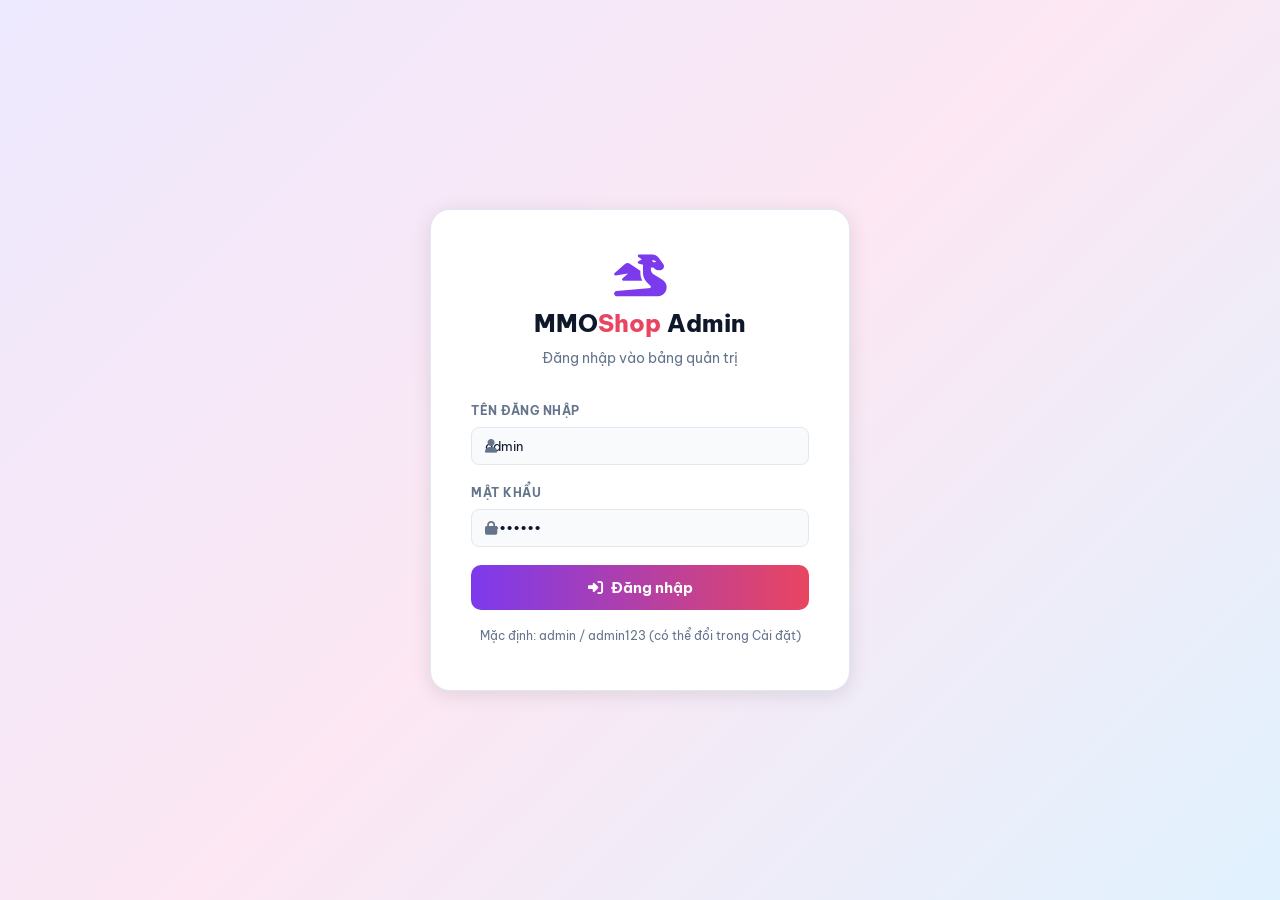
<file: admin.html>
<!DOCTYPE html>
<html lang="vi">
<head>
  <meta charset="UTF-8">
  <meta name="viewport" content="width=device-width, initial-scale=1.0">
  <title>Admin Panel - MMO Shop VN</title>
  <link rel="stylesheet" href="https://cdnjs.cloudflare.com/ajax/libs/font-awesome/6.5.0/css/all.min.css">
  <link href="https://fonts.googleapis.com/css2?family=Be+Vietnam+Pro:wght@400;500;600;700;800&display=swap" rel="stylesheet">
  <link rel="stylesheet" href="css/admin.css">
</head>
<body>

<!-- LOGIN PAGE -->
<div id="loginPage" class="login-page">
  <div class="login-box">
    <div class="login-logo">
      <i class="fas fa-dragon"></i>
      <h1>MMO<span style="color:var(--accent)">Shop</span> Admin</h1>
      <p>Đăng nhập vào bảng quản trị</p>
    </div>
    <div class="login-error" id="loginError"><i class="fas fa-exclamation-circle"></i> Tên đăng nhập hoặc mật khẩu không đúng!</div>
    <form class="login-form" onsubmit="doLogin(event)">
      <div class="form-group">
        <label>Tên đăng nhập</label>
        <div class="input-wrap">
          <i class="fas fa-user"></i>
          <input type="text" id="loginUser" placeholder="Nhập tên đăng nhập" value="admin">
        </div>
      </div>
      <div class="form-group">
        <label>Mật khẩu</label>
        <div class="input-wrap">
          <i class="fas fa-lock"></i>
          <input type="password" id="loginPass" placeholder="Nhập mật khẩu" value="admin123">
        </div>
      </div>
      <button type="submit" class="btn-login"><i class="fas fa-sign-in-alt"></i> Đăng nhập</button>
    </form>
    <p class="login-hint">Mặc định: admin / admin123 (có thể đổi trong Cài đặt)</p>
  </div>
</div>

<!-- ADMIN PANEL -->
<div id="adminPanel" class="admin-layout" style="display:none">
  <!-- Sidebar -->
  <aside class="admin-sidebar" id="adminSidebar">
    <div class="admin-sidebar-logo">
      <i class="fas fa-dragon"></i>
      <span>MMO<span class="a">Shop</span></span>
      <small>ADMIN</small>
    </div>
    <nav class="admin-nav">
      <div class="nav-section">Tổng quan</div>
      <a href="#" onclick="showPage('dashboard')" id="nav-dashboard" class="active">
        <i class="fas fa-chart-pie"></i> Dashboard
      </a>
      <div class="nav-section">Quản lý</div>
      <a href="#" onclick="showPage('products')" id="nav-products">
        <i class="fas fa-box-open"></i> Sản phẩm
        <span class="nav-badge" id="navProdCount">0</span>
      </a>
      <a href="#" onclick="showPage('categories')" id="nav-categories">
        <i class="fas fa-tags"></i> Danh mục
      </a>
      <a href="#" onclick="showPage('orders')" id="nav-orders">
        <i class="fas fa-shopping-bag"></i> Đơn hàng
        <span class="nav-badge" id="navOrderCount">0</span>
      </a>      <a href="#" onclick="showPage('users')" id="nav-users">
        <i class="fas fa-users"></i> Người dùng
        <span class="nav-badge" id="navUserCount">0</span>
      </a>
      <a href="#" onclick="showPage('notifications')" id="nav-notifications">
        <i class="fas fa-bell"></i> Thông báo
      </a>      <div class="nav-section">Hệ thống</div>
      <a href="#" onclick="showPage('settings')" id="nav-settings">
        <i class="fas fa-cog"></i> Cài đặt
      </a>
    </nav>
    <div class="sidebar-footer">
      <a href="index.html" target="_blank"><i class="fas fa-external-link-alt"></i> Xem trang web</a>
      <a href="#" onclick="doLogout()"><i class="fas fa-sign-out-alt"></i> Đăng xuất</a>
    </div>
  </aside>

  <!-- Main Content -->
  <main class="admin-main">
    <!-- Topbar -->
    <div class="admin-topbar">
      <h1 id="pageTitle">Dashboard</h1>
      <div class="topbar-actions">
        <div class="topbar-user"><i class="fas fa-user-circle"></i> <span id="topbarUser">Admin</span></div>
      </div>
    </div>

    <!-- Content Area -->
    <div class="admin-content">
      <!-- ===== DASHBOARD ===== -->
      <div id="page-dashboard">
        <div class="stats-grid" id="statsGrid"></div>
        <div style="margin-bottom:24px">
          <div class="chart-wrap">
            <h2><i class="fas fa-chart-bar" style="color:var(--primary);margin-right:8px"></i>Doanh thu theo tháng</h2>
            <div class="chart-bars" id="chartBars"></div>
          </div>
        </div>
        <div class="dash-grid">
          <div class="recent-orders admin-table-wrap">
            <div class="rh" style="padding:16px 20px;border-bottom:1px solid var(--border);display:flex;align-items:center;justify-content:space-between">
              <h2 style="font-size:16px;font-weight:700"><i class="fas fa-clock" style="color:var(--primary);margin-right:8px"></i>Đơn hàng gần đây</h2>
              <a href="#" onclick="showPage('orders')" style="font-size:13px;color:var(--primary)">Xem tất cả →</a>
            </div>
            <div id="recentOrdersTable"></div>
          </div>
          <div class="top-products">
            <div class="rh" style="padding:16px 20px;border-bottom:1px solid var(--border)">
              <h2 style="font-size:16px;font-weight:700"><i class="fas fa-trophy" style="color:var(--gold);margin-right:8px"></i>Top sản phẩm bán chạy</h2>
            </div>
            <div id="topProductsList"></div>
          </div>
        </div>
      </div>

      <!-- ===== PRODUCTS ===== -->
      <div id="page-products" style="display:none">
        <div class="admin-table-wrap">
          <div class="table-header">
            <h2><i class="fas fa-box-open" style="color:var(--primary);margin-right:8px"></i>Danh sách sản phẩm (<span id="prodCount">0</span>)</h2>
            <div class="table-actions">
              <input type="text" class="table-search" id="prodSearch" placeholder="Tìm kiếm sản phẩm..." oninput="renderProductsTable()">
              <select class="table-filter" id="prodCatFilter" onchange="renderProductsTable()">
                <option value="0">Tất cả danh mục</option>
              </select>
              <select class="table-filter" id="prodStatusFilter" onchange="renderProductsTable()">
                <option value="all">Tất cả trạng thái</option>
                <option value="active">Đang bán</option>
                <option value="inactive">Ẩn</option>
                <option value="hot">HOT</option>
                <option value="featured">Nổi bật</option>
              </select>
              <button class="btn-add" onclick="openProductModal()"><i class="fas fa-plus"></i> Thêm sản phẩm</button>
            </div>
          </div>
          <div style="overflow-x:auto">
            <table>
              <thead><tr>
                <th>#</th><th>Sản phẩm</th><th>Danh mục</th><th>Giá</th>
                <th>Kho</th><th>Đã bán</th><th>Trạng thái</th><th>Thao tác</th>
              </tr></thead>
              <tbody id="productsTableBody"></tbody>
            </table>
          </div>
          <div class="table-pagination">
            <span id="prodPaginationInfo">Hiển thị 0 sản phẩm</span>
            <div class="pagination-btns" id="prodPaginationBtns"></div>
          </div>
        </div>
      </div>

      <!-- ===== CATEGORIES ===== -->
      <div id="page-categories" style="display:none">
        <div class="admin-table-wrap" style="margin-bottom:24px">
          <div class="table-header">
            <h2><i class="fas fa-tags" style="color:var(--primary);margin-right:8px"></i>Quản lý danh mục</h2>
            <button class="btn-add-cat" onclick="openCatModal()"><i class="fas fa-plus"></i> Thêm danh mục</button>
          </div>
          <div class="cats-grid" id="catsGrid" style="padding:20px"></div>
        </div>
      </div>

      <!-- ===== ORDERS ===== -->
      <div id="page-orders" style="display:none">
        <div class="admin-table-wrap">
          <div class="table-header">
            <h2><i class="fas fa-shopping-bag" style="color:var(--primary);margin-right:8px"></i>Quản lý đơn hàng (<span id="orderCount">0</span>)</h2>
            <div class="table-actions">
              <input type="text" class="table-search" id="orderSearch" placeholder="Tìm kiếm đơn hàng..." oninput="renderOrdersTable()">
              <select class="table-filter" id="orderStatusFilter" onchange="renderOrdersTable()">
                <option value="all">Tất cả</option>
                <option value="pending">Chờ xử lý</option>
                <option value="processing">Đang xử lý</option>
                <option value="completed">Hoàn thành</option>
                <option value="cancelled">Đã hủy</option>
              </select>
            </div>
          </div>
          <div style="overflow-x:auto">
            <table>
              <thead><tr>
                <th>Mã ĐH</th><th>Khách hàng</th><th>Sản phẩm</th><th>Tổng tiền</th>
                <th>Ngày đặt</th><th>Thanh toán</th><th>Trạng thái</th><th>Thao tác</th>
              </tr></thead>
              <tbody id="ordersTableBody"></tbody>
            </table>
          </div>
        </div>
      </div>

      <!-- ===== USERS ===== -->
      <div id="page-users" style="display:none">
        <div class="admin-table-wrap">
          <div class="table-header">
            <h2><i class="fas fa-users" style="color:var(--primary);margin-right:8px"></i>Quản lý người dùng (<span id="userCount">0</span>)</h2>
            <div class="table-actions">
              <input type="text" class="table-search" id="userSearch" placeholder="Tìm theo tên, email, SĐT..." oninput="renderUsersTable()">
              <select class="table-filter" id="userSortFilter" onchange="renderUsersTable()">
                <option value="new">Mới nhất</option>
                <option value="old">Cũ nhất</option>
                <option value="balance">Số dư cao</option>
              </select>
            </div>
          </div>
          <div style="overflow-x:auto">
            <table>
              <thead><tr>
                <th>#</th><th>Người dùng</th><th>Email</th><th>Số điện thoại</th>
                <th>Số dư</th><th>Đơn hàng</th><th>Ngày đăng ký</th><th>Thao tác</th>
              </tr></thead>
              <tbody id="usersTableBody"></tbody>
            </table>
          </div>
          <div class="table-pagination">
            <span id="userPaginationInfo">Hiển thị 0 người dùng</span>
            <div class="pagination-btns" id="userPaginationBtns"></div>
          </div>
        </div>
      </div>

      <!-- ===== NOTIFICATIONS ===== -->
      <div id="page-notifications" style="display:none">
        <div class="notif-page-wrap">
          <!-- Compose Panel -->
          <div class="notif-compose-card">
            <div class="notif-compose-header">
              <h2><i class="fas fa-paper-plane" style="color:var(--primary)"></i> Gửi thông báo</h2>
            </div>
            <div class="notif-compose-body">
              <div class="form-group">
                <label>Người nhận</label>
                <select id="notif-recipient" class="form-group" style="width:100%;background:var(--bg3);border:1.5px solid var(--border);padding:10px 13px;border-radius:8px;font-size:13px;color:var(--text)">
                  <option value="all">📢 Gửi tất cả người dùng</option>
                </select>
              </div>
              <div class="form-group">
                <label>Loại thông báo</label>
                <select id="notif-type" style="width:100%;background:var(--bg3);border:1.5px solid var(--border);padding:10px 13px;border-radius:8px;font-size:13px;color:var(--text)">
                  <option value="info">ℹ️ Thông tin</option>
                  <option value="success">✅ Thành công</option>
                  <option value="warning">⚠️ Cảnh báo</option>
                  <option value="promo">🎁 Khuyến mãi</option>
                </select>
              </div>
              <div class="form-group">
                <label>Tiêu đề *</label>
                <input type="text" id="notif-title" placeholder="Tiêu đề thông báo..." style="width:100%;background:var(--bg3);border:1.5px solid var(--border);padding:10px 13px;border-radius:8px;font-size:13px;color:var(--text)">
              </div>
              <div class="form-group">
                <label>Nội dung *</label>
                <textarea id="notif-message" rows="4" placeholder="Nội dung thông báo..." style="width:100%;background:var(--bg3);border:1.5px solid var(--border);padding:10px 13px;border-radius:8px;font-size:13px;color:var(--text);resize:vertical"></textarea>
              </div>
              <button class="btn-save" style="width:100%;justify-content:center" onclick="sendNotification()">
                <i class="fas fa-paper-plane"></i> Gửi thông báo
              </button>
            </div>
          </div>
          <!-- Notification History -->
          <div class="admin-table-wrap">
            <div class="table-header">
              <h2><i class="fas fa-history" style="color:var(--primary);margin-right:8px"></i>Lịch sử thông báo</h2>
              <button class="btn-delete" style="padding:7px 14px;font-size:12px" onclick="clearAllNotifications()"><i class="fas fa-trash"></i> Xóa tất cả</button>
            </div>
            <div id="notifHistoryList"></div>
          </div>
        </div>
      </div>

      <!-- ===== SETTINGS ===== -->
      <div id="page-settings" style="display:none">
        <div class="settings-grid">
          <div class="settings-card">
            <div class="settings-card-header"><i class="fas fa-globe"></i><h2>Thông tin website</h2></div>
            <div class="settings-card-body">
              <div class="form-group"><label>Tên website</label><input type="text" id="set-siteName"></div>
              <div class="form-group"><label>Tiêu đề Hero</label><input type="text" id="set-heroTitle"></div>
              <div class="form-group"><label>Mô tả Hero</label><textarea id="set-heroSubtitle" rows="2"></textarea></div>
              <div class="form-group"><label>Thông báo (marquee)</label><textarea id="set-announcement" rows="2"></textarea></div>
              <button class="btn-save-settings" onclick="saveSettings('site')"><i class="fas fa-save"></i> Lưu thay đổi</button>
            </div>
          </div>
          <div class="settings-card">
            <div class="settings-card-header"><i class="fas fa-address-card"></i><h2>Thông tin liên hệ</h2></div>
            <div class="settings-card-body">
              <div class="form-group"><label>Facebook</label><input type="text" id="set-facebook"></div>
              <div class="form-group"><label>Discord</label><input type="text" id="set-discord"></div>
              <div class="form-group"><label>Email</label><input type="email" id="set-email"></div>
              <div class="form-group"><label>Telegram</label><input type="text" id="set-telegram"></div>
              <button class="btn-save-settings" onclick="saveSettings('contact')"><i class="fas fa-save"></i> Lưu thay đổi</button>
            </div>
          </div>
          <div class="settings-card">
            <div class="settings-card-header"><i class="fas fa-lock"></i><h2>Đổi mật khẩu Admin</h2></div>
            <div class="settings-card-body">
              <div class="form-group"><label>Tên đăng nhập mới</label><input type="text" id="set-adminUser"></div>
              <div class="form-group"><label>Mật khẩu hiện tại</label><input type="password" id="set-curPass" placeholder="Nhập mật khẩu hiện tại"></div>
              <div class="form-group"><label>Mật khẩu mới</label><input type="password" id="set-newPass" placeholder="Nhập mật khẩu mới"></div>
              <div class="form-group"><label>Xác nhận mật khẩu</label><input type="password" id="set-confPass" placeholder="Nhập lại mật khẩu mới"></div>
              <button class="btn-save-settings" onclick="saveSettings('password')"><i class="fas fa-key"></i> Đổi mật khẩu</button>
            </div>
          </div>
          <div class="settings-card">
            <div class="settings-card-header"><i class="fas fa-database"></i><h2>Quản lý dữ liệu</h2></div>
            <div class="settings-card-body">
              <p style="color:var(--muted);font-size:13px;margin-bottom:16px">Tất cả dữ liệu được lưu trên trình duyệt của bạn (localStorage). Bạn có thể xuất hoặc reset về dữ liệu gốc.</p>
              <button class="btn-save-settings" onclick="exportData()"><i class="fas fa-download"></i> Xuất dữ liệu (JSON)</button>
              <button class="btn-danger" onclick="confirmReset()"><i class="fas fa-undo"></i> Reset về dữ liệu mặc định</button>
            </div>
          </div>
        </div>
      </div>
    </div>
  </main>
</div>

<!-- PRODUCT MODAL FORM -->
<div class="modal-bg" id="productModalBg">
  <div class="modal-form">
    <div class="modal-form-header">
      <h2 id="productModalTitle"><i class="fas fa-plus" style="color:var(--primary);margin-right:6px"></i>Thêm sản phẩm mới</h2>
      <button onclick="closeProductModal()"><i class="fas fa-times"></i></button>
    </div>
    <div class="modal-form-body">
      <input type="hidden" id="prod-id">
      <div class="form-row">
        <div class="form-group">
          <label>Tên sản phẩm *</label>
          <input type="text" id="prod-name" placeholder="Nhập tên sản phẩm">
        </div>
        <div class="form-group">
          <label>Tên game</label>
          <input type="text" id="prod-game" placeholder="Ví dụ: Free Fire">
        </div>
      </div>
      <div class="form-row">
        <div class="form-group">
          <label>Danh mục *</label>
          <select id="prod-category"></select>
        </div>
        <div class="form-group">
          <label>Nhãn (badge)</label>
          <select id="prod-badge">
            <option value="">Không có</option>
            <option value="HOT">HOT</option>
            <option value="SALE">SALE</option>
            <option value="VIP">VIP</option>
            <option value="HIẾM">HIẾM</option>
            <option value="MỚI">MỚI</option>
          </select>
        </div>
      </div>
      <div class="form-row">
        <div class="form-group">
          <label>Giá bán (VNĐ) *</label>
          <input type="number" id="prod-price" placeholder="250000" min="0">
        </div>
        <div class="form-group">
          <label>Giá gốc (VNĐ)</label>
          <input type="number" id="prod-originalPrice" placeholder="350000" min="0">
        </div>
      </div>
      <div class="form-row">
        <div class="form-group">
          <label>Số lượng tồn kho</label>
          <input type="number" id="prod-stock" placeholder="10" min="0">
        </div>
        <div class="form-group">
          <label>URL hình ảnh</label>
          <input type="text" id="prod-image" placeholder="https://...">
          <div class="hint">Để trống để dùng ảnh tự động</div>
        </div>
      </div>
      <div class="form-group">
        <label>Mô tả ngắn</label>
        <textarea id="prod-description" rows="2" placeholder="Mô tả ngắn gọn về sản phẩm..."></textarea>
      </div>
      <div class="form-group">
        <label>Chi tiết sản phẩm</label>
        <textarea id="prod-details" rows="4" placeholder="• Thông tin chi tiết&#10;• Điều kiện&#10;• Bảo hành..."></textarea>
      </div>
      <div class="form-group">
        <label>Tùy chọn</label>
        <div class="form-checkboxes">
          <label class="form-check"><input type="checkbox" id="prod-featured"> Sản phẩm nổi bật</label>
          <label class="form-check"><input type="checkbox" id="prod-hot"> Đánh dấu HOT</label>
          <label class="form-check"><input type="checkbox" id="prod-active" checked> Đang bán</label>
        </div>
      </div>
    </div>
    <div class="modal-form-footer">
      <button class="btn-cancel" onclick="closeProductModal()">Hủy</button>
      <button class="btn-save" onclick="saveProduct()"><i class="fas fa-save"></i> Lưu sản phẩm</button>
    </div>
  </div>
</div>

<!-- CATEGORY MODAL FORM -->
<div class="modal-bg" id="catModalBg">
  <div class="modal-form" style="max-width:480px">
    <div class="modal-form-header">
      <h2 id="catModalTitle"><i class="fas fa-plus" style="color:var(--green);margin-right:6px"></i>Thêm danh mục</h2>
      <button onclick="closeCatModal()"><i class="fas fa-times"></i></button>
    </div>
    <div class="modal-form-body">
      <input type="hidden" id="cat-id">
      <div class="form-group">
        <label>Tên danh mục *</label>
        <input type="text" id="cat-name" placeholder="Tên danh mục">
      </div>
      <div class="form-row">
        <div class="form-group">
          <label>Icon (Font Awesome class)</label>
          <input type="text" id="cat-icon" placeholder="fas fa-gamepad">
          <div class="hint">Xem tại fontawesome.com/icons</div>
        </div>
        <div class="form-group">
          <label>Màu sắc</label>
          <input type="color" id="cat-color" value="#7c3aed" style="height:42px;padding:4px">
        </div>
      </div>
      <div class="form-group">
        <label>Mô tả</label>
        <textarea id="cat-description" rows="2" placeholder="Mô tả danh mục..."></textarea>
      </div>
      <div class="form-group">
        <label class="form-check"><input type="checkbox" id="cat-active" checked> Danh mục đang hoạt động</label>
      </div>
    </div>
    <div class="modal-form-footer">
      <button class="btn-cancel" onclick="closeCatModal()">Hủy</button>
      <button class="btn-save" onclick="saveCat()"><i class="fas fa-save"></i> Lưu danh mục</button>
    </div>
  </div>
</div>

<!-- ORDER STATUS MODAL -->
<div class="modal-bg" id="orderModalBg">
  <div class="modal-form" style="max-width:480px">
    <div class="modal-form-header">
      <h2><i class="fas fa-edit" style="color:var(--primary);margin-right:6px"></i>Cập nhật đơn hàng</h2>
      <button onclick="closeOrderModal()"><i class="fas fa-times"></i></button>
    </div>
    <div class="modal-form-body" id="orderModalBody"></div>
    <div class="modal-form-footer">
      <button class="btn-cancel" onclick="closeOrderModal()">Đóng</button>
      <button class="btn-save" onclick="saveOrderStatus()"><i class="fas fa-save"></i> Cập nhật</button>
    </div>
  </div>
</div>

<div class="admin-toast-container" id="adminToastContainer"></div>

<!-- USER DETAIL MODAL -->
<div class="modal-bg" id="userDetailModalBg">
  <div class="modal-form" style="max-width:560px">
    <div class="modal-form-header">
      <h2><i class="fas fa-user-circle" style="color:var(--primary);margin-right:6px"></i>Chi tiết người dùng</h2>
      <button onclick="closeUserDetailModal()"><i class="fas fa-times"></i></button>
    </div>
    <div class="modal-form-body" id="userDetailBody"></div>
    <div class="modal-form-footer">
      <button class="btn-cancel" onclick="closeUserDetailModal()">Đóng</button>
    </div>
  </div>
</div>

<!-- ADD BALANCE MODAL -->
<div class="modal-bg" id="addBalanceModalBg">
  <div class="modal-form" style="max-width:420px">
    <div class="modal-form-header">
      <h2><i class="fas fa-wallet" style="color:var(--green);margin-right:6px"></i>Cộng tiền tài khoản</h2>
      <button onclick="closeAddBalanceModal()"><i class="fas fa-times"></i></button>
    </div>
    <div class="modal-form-body">
      <input type="hidden" id="balance-userId">
      <div id="balance-userInfo" style="background:#f8fafc;border:1px solid var(--border);border-radius:10px;padding:14px;margin-bottom:18px;font-size:13px;color:var(--text2)"></div>
      <div class="form-group">
        <label>Số tiền cộng thêm (VNĐ) *</label>
        <input type="number" id="balance-amount" placeholder="Ví dụ: 100000" min="1">
      </div>
      <div class="form-group">
        <label>Ghi chú (tùy chọn)</label>
        <input type="text" id="balance-note" placeholder="Lý do cộng tiền...">
      </div>
    </div>
    <div class="modal-form-footer">
      <button class="btn-cancel" onclick="closeAddBalanceModal()">Hủy</button>
      <button class="btn-green" onclick="saveAddBalance()"><i class="fas fa-plus"></i> Cộng tiền</button>
    </div>
  </div>
</div>

<!-- SEND NOTIF TO USER MODAL -->
<div class="modal-bg" id="sendNotifUserModalBg">
  <div class="modal-form" style="max-width:460px">
    <div class="modal-form-header">
      <h2><i class="fas fa-bell" style="color:var(--primary);margin-right:6px"></i>Gửi thông báo đến người dùng</h2>
      <button onclick="closeSendNotifUserModal()"><i class="fas fa-times"></i></button>
    </div>
    <div class="modal-form-body">
      <input type="hidden" id="snu-userId">
      <div id="snu-userInfo" style="background:#f8fafc;border:1px solid var(--border);border-radius:10px;padding:14px;margin-bottom:18px;font-size:13px;color:var(--text2)"></div>
      <div class="form-group">
        <label>Loại thông báo</label>
        <select id="snu-type" style="width:100%;background:var(--bg3);border:1.5px solid var(--border);padding:10px 13px;border-radius:8px;font-size:13px;color:var(--text)">
          <option value="info">ℹ️ Thông tin</option>
          <option value="success">✅ Thành công</option>
          <option value="warning">⚠️ Cảnh báo</option>
          <option value="promo">🎁 Khuyến mãi</option>
        </select>
      </div>
      <div class="form-group">
        <label>Tiêu đề *</label>
        <input type="text" id="snu-title" placeholder="Tiêu đề thông báo...">
      </div>
      <div class="form-group">
        <label>Nội dung *</label>
        <textarea id="snu-message" rows="3" placeholder="Nội dung thông báo..."></textarea>
      </div>
    </div>
    <div class="modal-form-footer">
      <button class="btn-cancel" onclick="closeSendNotifUserModal()">Hủy</button>
      <button class="btn-save" onclick="saveSendNotifUser()"><i class="fas fa-paper-plane"></i> Gửi</button>
    </div>
  </div>
</div>

<script src="js/data.js?v=20260517"></script>
<script src="js/admin.js?v=20260517"></script>
</body>
</html>
</file>
<file: css/admin.css>
﻿/* ==================== ADMIN CSS - LIGHT THEME ==================== */
*, *::before, *::after { box-sizing: border-box; margin: 0; padding: 0; }
:root {
  --bg: #f1f5f9; --bg2: #ffffff; --bg3: #f8fafc;
  --card: #ffffff; --border: #e2e8f0;
  --primary: #7c3aed; --primary-h: #6d28d9; --primary-soft: rgba(124,58,237,.1);
  --accent: #e94560; --gold: #f59e0b; --green: #10b981; --cyan: #06b6d4;
  --text: #0f172a; --text2: #1e293b; --muted: #64748b;
  --radius: 10px; --shadow: 0 1px 3px rgba(0,0,0,.06),0 4px 16px rgba(0,0,0,.04);
  --shadow-md: 0 4px 20px rgba(0,0,0,.1); --sidebar: 260px;
}
html { scroll-behavior: smooth; }
body { background: var(--bg); color: var(--text); font-family: 'Be Vietnam Pro', sans-serif; font-size: 14px; line-height: 1.6; }
a { color: inherit; text-decoration: none; }
button { cursor: pointer; border: none; outline: none; font-family: inherit; }
input, select, textarea { font-family: inherit; outline: none; }
::-webkit-scrollbar { width: 6px; } ::-webkit-scrollbar-track { background: #f1f5f9; } ::-webkit-scrollbar-thumb { background: #cbd5e1; border-radius: 3px; } ::-webkit-scrollbar-thumb:hover { background: var(--primary); }

/* ==================== LOGIN PAGE ==================== */
.login-page { min-height: 100vh; display: flex; align-items: center; justify-content: center; background: linear-gradient(135deg,#ede9fe 0%,#fce7f3 50%,#e0f2fe 100%); padding: 20px; }
.login-box { background: #fff; border: 1px solid var(--border); border-radius: 20px; padding: 44px 40px; width: 100%; max-width: 420px; box-shadow: var(--shadow-md); }
.login-logo { text-align: center; margin-bottom: 32px; }
.login-logo i { font-size: 42px; color: var(--primary); display: block; margin-bottom: 8px; }
.login-logo h1 { font-size: 24px; font-weight: 800; color: var(--text); }
.login-logo p { color: var(--muted); font-size: 14px; margin-top: 4px; }
.login-form .form-group { margin-bottom: 18px; }
.login-form label { font-size: 13px; font-weight: 600; display: block; margin-bottom: 7px; color: var(--text2); }
.login-form .input-wrap { position: relative; }
.login-form .input-wrap i { position: absolute; left: 14px; top: 50%; transform: translateY(-50%); color: var(--muted); }
.login-form input { width: 100%; background: var(--bg3); border: 1.5px solid var(--border); color: var(--text); padding: 12px 14px 12px 40px; border-radius: 10px; font-size: 14px; transition: all .25s; }
.login-form input:focus { border-color: var(--primary); box-shadow: 0 0 0 3px rgba(124,58,237,.15); background: #fff; }
.login-error { background: #fef2f2; border: 1px solid #fecaca; color: #dc2626; padding: 10px 14px; border-radius: 8px; font-size: 13px; margin-bottom: 18px; display: none; }
.login-error.show { display: block; }
.btn-login { width: 100%; background: linear-gradient(90deg,#7c3aed,#e94560); color: #fff; padding: 13px; border-radius: 10px; font-size: 15px; font-weight: 700; display: flex; align-items: center; justify-content: center; gap: 8px; transition: all .25s; }
.btn-login:hover { transform: translateY(-1px); box-shadow: 0 8px 24px rgba(124,58,237,.35); }
.login-hint { text-align: center; color: var(--muted); font-size: 12px; margin-top: 16px; }

/* ==================== ADMIN LAYOUT ==================== */
.admin-layout { display: flex; min-height: 100vh; }

/* SIDEBAR */
.admin-sidebar { width: var(--sidebar); background: #fff; border-right: 1px solid var(--border); display: flex; flex-direction: column; position: fixed; top: 0; left: 0; bottom: 0; z-index: 100; box-shadow: 2px 0 8px rgba(0,0,0,.04); }
.admin-sidebar-logo { padding: 22px 20px; border-bottom: 1px solid var(--border); display: flex; align-items: center; gap: 10px; font-size: 18px; font-weight: 800; color: var(--text); }
.admin-sidebar-logo i { color: var(--primary); font-size: 22px; }
.admin-sidebar-logo span.a { color: var(--accent); }
.admin-sidebar-logo small { background: var(--primary-soft); color: var(--primary); font-size: 10px; font-weight: 700; padding: 2px 7px; border-radius: 4px; margin-left: auto; }
.admin-nav { flex: 1; padding: 12px 10px; overflow-y: auto; }
.nav-section { font-size: 10px; font-weight: 700; text-transform: uppercase; letter-spacing: 1.5px; color: #94a3b8; padding: 10px 10px 5px; margin-top: 6px; }
.admin-nav a { display: flex; align-items: center; gap: 10px; padding: 10px 12px; border-radius: 8px; color: var(--muted); font-size: 13.5px; font-weight: 500; transition: all .18s; margin-bottom: 2px; }
.admin-nav a i { width: 18px; font-size: 15px; text-align: center; }
.admin-nav a:hover { background: var(--bg3); color: var(--text); }
.admin-nav a.active { background: var(--primary-soft); color: var(--primary); font-weight: 700; }
.admin-nav a .nav-badge { background: var(--accent); color: #fff; font-size: 10px; font-weight: 700; padding: 1px 6px; border-radius: 999px; margin-left: auto; }
.sidebar-footer { padding: 14px 10px; border-top: 1px solid var(--border); display: flex; flex-direction: column; gap: 2px; }
.sidebar-footer a { display: flex; align-items: center; gap: 10px; color: var(--muted); font-size: 13.5px; padding: 9px 12px; border-radius: 8px; transition: all .18s; }
.sidebar-footer a:hover { background: #fef2f2; color: var(--accent); }

/* MAIN CONTENT */
.admin-main { margin-left: var(--sidebar); flex: 1; display: flex; flex-direction: column; min-height: 100vh; }
.admin-topbar { background: #fff; border-bottom: 1px solid var(--border); padding: 14px 28px; display: flex; align-items: center; justify-content: space-between; position: sticky; top: 0; z-index: 50; box-shadow: 0 1px 4px rgba(0,0,0,.04); }
.admin-topbar h1 { font-size: 19px; font-weight: 800; color: var(--text); }
.topbar-actions { display: flex; align-items: center; gap: 12px; }
.topbar-user { display: flex; align-items: center; gap: 8px; background: var(--bg3); border: 1px solid var(--border); padding: 7px 14px; border-radius: 8px; font-size: 13px; color: var(--text2); }
.topbar-user i { color: var(--primary); }
.admin-content { flex: 1; padding: 26px 28px; }

/* ==================== STATS CARDS ==================== */
.stats-grid { display: grid; grid-template-columns: repeat(4,1fr); gap: 18px; margin-bottom: 24px; }
.stat-card { background: #fff; border: 1px solid var(--border); border-radius: var(--radius); padding: 20px; display: flex; align-items: center; gap: 16px; transition: all .25s; box-shadow: var(--shadow); }
.stat-card:hover { transform: translateY(-2px); box-shadow: var(--shadow-md); }
.stat-icon { width: 50px; height: 50px; border-radius: 12px; display: flex; align-items: center; justify-content: center; font-size: 20px; flex-shrink: 0; }
.stat-info h3 { font-size: 22px; font-weight: 800; color: var(--text); }
.stat-info p { font-size: 13px; color: var(--muted); }
.stat-change { font-size: 12px; font-weight: 600; margin-top: 2px; }
.stat-change.up { color: var(--green); } .stat-change.down { color: var(--accent); }

/* ==================== ADMIN TABLE ==================== */
.admin-table-wrap { background: #fff; border: 1px solid var(--border); border-radius: var(--radius); overflow: hidden; box-shadow: var(--shadow); }
.table-header { display: flex; align-items: center; justify-content: space-between; padding: 16px 20px; border-bottom: 1px solid var(--border); flex-wrap: wrap; gap: 12px; }
.table-header h2 { font-size: 15px; font-weight: 700; color: var(--text); }
.table-actions { display: flex; align-items: center; gap: 10px; flex-wrap: wrap; }
.table-search { background: var(--bg3); border: 1.5px solid var(--border); color: var(--text); padding: 8px 12px; border-radius: 8px; font-size: 13px; min-width: 180px; transition: all .2s; }
.table-search:focus { border-color: var(--primary); background: #fff; }
.table-filter { background: var(--bg3); border: 1.5px solid var(--border); color: var(--text); padding: 8px 10px; border-radius: 8px; font-size: 13px; cursor: pointer; }
.btn-add { background: var(--primary); color: #fff; padding: 8px 16px; border-radius: 8px; font-size: 13px; font-weight: 600; display: flex; align-items: center; gap: 6px; transition: all .2s; }
.btn-add:hover { background: var(--primary-h); }
.btn-add-cat { background: var(--green); color: #fff; padding: 8px 16px; border-radius: 8px; font-size: 13px; font-weight: 600; display: flex; align-items: center; gap: 6px; transition: all .2s; }
.btn-add-cat:hover { filter: brightness(1.1); }
table { width: 100%; border-collapse: collapse; }
table th { background: #f8fafc; padding: 11px 16px; text-align: left; font-size: 11.5px; font-weight: 700; text-transform: uppercase; letter-spacing: .7px; color: var(--muted); border-bottom: 1.5px solid var(--border); white-space: nowrap; }
table td { padding: 13px 16px; border-bottom: 1px solid #f1f5f9; font-size: 13px; vertical-align: middle; color: var(--text2); }
table tr:last-child td { border-bottom: none; }
table tr:hover td { background: #fafbff; }
.td-product { display: flex; align-items: center; gap: 12px; }
.td-product img { width: 48px; height: 38px; object-fit: cover; border-radius: 6px; flex-shrink: 0; border: 1px solid var(--border); }
.td-product-name { font-weight: 600; font-size: 13px; max-width: 200px; color: var(--text); }
.td-product-game { font-size: 11px; color: var(--muted); }
.td-price { font-weight: 700; color: var(--accent); white-space: nowrap; }
.td-stock-low { color: #dc2626; font-weight: 700; }
.td-stock-ok { color: var(--green); font-weight: 700; }
.badge { display: inline-block; padding: 3px 9px; border-radius: 6px; font-size: 11px; font-weight: 700; }
.badge-active { background: #dcfce7; color: #16a34a; }
.badge-inactive { background: #fee2e2; color: #dc2626; }
.badge-pending { background: #fef9c3; color: #ca8a04; }
.badge-pending_payment { background: #fef3c7; color: #d97706; }
.badge-completed { background: #dcfce7; color: #16a34a; }
.badge-processing { background: #ede9fe; color: #7c3aed; }
.badge-cancelled { background: #f1f5f9; color: #64748b; }
.badge-hot { background: #fee2e2; color: #dc2626; }
.td-actions { display: flex; gap: 6px; white-space: nowrap; flex-wrap: wrap; }
.btn-edit { background: #ede9fe; color: #7c3aed; border: 1px solid #ddd6fe; padding: 5px 10px; border-radius: 6px; font-size: 12px; font-weight: 600; transition: all .2s; }
.btn-edit:hover { background: #7c3aed; color: #fff; }
.btn-delete { background: #fee2e2; color: #dc2626; border: 1px solid #fecaca; padding: 5px 10px; border-radius: 6px; font-size: 12px; font-weight: 600; transition: all .2s; }
.btn-delete:hover { background: #dc2626; color: #fff; }
.btn-toggle { background: #dcfce7; color: #16a34a; border: 1px solid #bbf7d0; padding: 5px 10px; border-radius: 6px; font-size: 12px; font-weight: 600; transition: all .2s; }
.btn-toggle:hover { background: #10b981; color: #fff; }
.btn-status { background: #fef9c3; color: #ca8a04; border: 1px solid #fde68a; padding: 5px 10px; border-radius: 6px; font-size: 12px; font-weight: 600; transition: all .2s; }
.btn-status:hover { background: #f59e0b; color: #fff; }
.btn-balance { background: #dcfce7; color: #059669; border: 1px solid #a7f3d0; padding: 5px 10px; border-radius: 6px; font-size: 12px; font-weight: 600; transition: all .2s; }
.btn-balance:hover { background: #059669; color: #fff; }
.btn-notif { background: #ede9fe; color: #7c3aed; border: 1px solid #ddd6fe; padding: 5px 10px; border-radius: 6px; font-size: 12px; font-weight: 600; transition: all .2s; }
.btn-notif:hover { background: #7c3aed; color: #fff; }
.btn-view { background: #e0f2fe; color: #0284c7; border: 1px solid #bae6fd; padding: 5px 10px; border-radius: 6px; font-size: 12px; font-weight: 600; transition: all .2s; }
.btn-view:hover { background: #0284c7; color: #fff; }
.table-pagination { display: flex; align-items: center; justify-content: space-between; padding: 13px 20px; border-top: 1px solid var(--border); font-size: 13px; color: var(--muted); background: #f8fafc; }
.pagination-btns { display: flex; gap: 6px; }
.pagination-btns button { background: #fff; border: 1.5px solid var(--border); color: #1e293b; padding: 5px 12px; border-radius: 6px; font-size: 13px; cursor: pointer; transition: all .18s; font-family: inherit; }
.pagination-btns button:hover, .pagination-btns button.active { background: #7c3aed; border-color: #7c3aed; color: #fff; }

/* ==================== MODAL FORM ==================== */
.modal-bg { position: fixed; inset: 0; background: rgba(15,23,42,.4); z-index: 1000; display: flex; align-items: center; justify-content: center; padding: 20px; opacity: 0; pointer-events: none; transition: opacity .3s; backdrop-filter: blur(2px); }
.modal-bg.open { opacity: 1; pointer-events: auto; }
.modal-form { background: #fff; border: 1px solid var(--border); border-radius: 16px; width: 100%; max-width: 640px; max-height: 92vh; overflow-y: auto; animation: slideUp .3s ease; box-shadow: 0 20px 60px rgba(0,0,0,.15); }
@keyframes slideUp { from{transform:translateY(24px);opacity:0} to{transform:translateY(0);opacity:1} }
.modal-form-header { display: flex; align-items: center; justify-content: space-between; padding: 18px 24px; border-bottom: 1px solid var(--border); background: #fafafa; border-radius: 16px 16px 0 0; }
.modal-form-header h2 { font-size: 16px; font-weight: 800; color: var(--text); }
.modal-form-header button { background: #f1f5f9; border: 1px solid var(--border); color: var(--muted); width: 34px; height: 34px; border-radius: 8px; font-size: 16px; display: flex; align-items: center; justify-content: center; transition: all .2s; }
.modal-form-header button:hover { background: #fee2e2; color: #dc2626; border-color: #fecaca; }
.modal-form-body { padding: 24px; }
.form-row { display: grid; grid-template-columns: 1fr 1fr; gap: 16px; }
.form-group { margin-bottom: 16px; }
.form-group label { font-size: 12px; font-weight: 700; text-transform: uppercase; letter-spacing: .5px; color: var(--muted); display: block; margin-bottom: 7px; }
.form-group input, .form-group select, .form-group textarea { width: 100%; background: var(--bg3); border: 1.5px solid var(--border); color: var(--text); padding: 10px 13px; border-radius: 8px; font-size: 13px; transition: all .2s; }
.form-group input:focus, .form-group select:focus, .form-group textarea:focus { border-color: var(--primary); box-shadow: 0 0 0 3px rgba(124,58,237,.1); background: #fff; }
.form-group textarea { resize: vertical; min-height: 80px; }
.form-group .hint { font-size: 11px; color: var(--muted); margin-top: 4px; }
.form-checkboxes { display: flex; gap: 20px; flex-wrap: wrap; margin-top: 4px; }
.form-check { display: flex; align-items: center; gap: 7px; cursor: pointer; font-size: 13px; color: var(--text2); }
.form-check input[type=checkbox] { width: 16px; height: 16px; accent-color: var(--primary); cursor: pointer; }
.modal-form-footer { display: flex; gap: 10px; justify-content: flex-end; padding: 16px 24px; border-top: 1px solid var(--border); background: #fafafa; border-radius: 0 0 16px 16px; }
.btn-cancel { background: #fff; border: 1.5px solid var(--border); color: var(--muted); padding: 10px 20px; border-radius: 8px; font-size: 14px; font-weight: 600; transition: all .2s; }
.btn-cancel:hover { border-color: #dc2626; color: #dc2626; }
.btn-save { background: var(--primary); color: #fff; padding: 10px 24px; border-radius: 8px; font-size: 14px; font-weight: 700; display: flex; align-items: center; gap: 6px; transition: all .2s; }
.btn-save:hover { background: var(--primary-h); }
.btn-green { background: var(--green); color: #fff; padding: 10px 24px; border-radius: 8px; font-size: 14px; font-weight: 700; display: flex; align-items: center; gap: 6px; transition: all .2s; }
.btn-green:hover { filter: brightness(1.08); }

/* ==================== DASHBOARD ==================== */
.dash-grid { display: grid; grid-template-columns: 3fr 2fr; gap: 22px; }
.recent-orders { background: #fff; border: 1px solid var(--border); border-radius: var(--radius); overflow: hidden; box-shadow: var(--shadow); }
.recent-orders .rh { padding: 16px 20px; border-bottom: 1px solid var(--border); display: flex; align-items: center; justify-content: space-between; }
.recent-orders .rh h2 { font-size: 15px; font-weight: 700; color: var(--text); }
.recent-orders .rh a { font-size: 13px; color: var(--primary); font-weight: 600; }
.top-products { background: #fff; border: 1px solid var(--border); border-radius: var(--radius); overflow: hidden; box-shadow: var(--shadow); }
.top-products .rh { padding: 16px 20px; border-bottom: 1px solid var(--border); }
.top-products .rh h2 { font-size: 15px; font-weight: 700; color: var(--text); }
.top-item { display: flex; align-items: center; gap: 12px; padding: 12px 20px; border-bottom: 1px solid #f1f5f9; }
.top-item:last-child { border-bottom: none; }
.top-item img { width: 44px; height: 36px; object-fit: cover; border-radius: 6px; border: 1px solid var(--border); }
.top-item-info { flex: 1; min-width: 0; }
.top-item-info h4 { font-size: 13px; font-weight: 600; white-space: nowrap; overflow: hidden; text-overflow: ellipsis; color: var(--text); }
.top-item-info p { font-size: 12px; color: var(--muted); }
.top-item-sold { font-size: 13px; font-weight: 700; color: var(--accent); white-space: nowrap; }
.chart-wrap { background: #fff; border: 1px solid var(--border); border-radius: var(--radius); padding: 20px; box-shadow: var(--shadow); margin-bottom: 22px; }
.chart-wrap h2 { font-size: 15px; font-weight: 700; margin-bottom: 16px; color: var(--text); }
.chart-bars { display: flex; align-items: flex-end; gap: 10px; height: 150px; }
.chart-bar-wrap { flex: 1; display: flex; flex-direction: column; align-items: center; gap: 6px; height: 100%; justify-content: flex-end; cursor: pointer; }
.chart-bar { width: 100%; background: linear-gradient(180deg,#7c3aed,#a78bfa); border-radius: 6px 6px 0 0; min-height: 4px; transition: all .3s; }
.chart-bar-wrap:hover .chart-bar { background: linear-gradient(180deg,#e94560,#f87171); }
.chart-label { font-size: 11px; color: var(--muted); }

/* ==================== SETTINGS PAGE ==================== */
.settings-grid { display: grid; grid-template-columns: 1fr 1fr; gap: 22px; }
.settings-card { background: #fff; border: 1px solid var(--border); border-radius: var(--radius); overflow: hidden; box-shadow: var(--shadow); }
.settings-card-header { padding: 16px 20px; border-bottom: 1px solid var(--border); display: flex; align-items: center; gap: 10px; background: #f8fafc; }
.settings-card-header i { color: var(--primary); font-size: 18px; }
.settings-card-header h2 { font-size: 15px; font-weight: 700; color: var(--text); }
.settings-card-body { padding: 20px; }
.btn-save-settings { background: var(--primary); color: #fff; padding: 11px 24px; border-radius: 8px; font-size: 14px; font-weight: 700; display: flex; align-items: center; gap: 6px; transition: all .2s; margin-top: 6px; }
.btn-save-settings:hover { background: var(--primary-h); }
.btn-danger { background: #fee2e2; border: 1px solid #fecaca; color: #dc2626; padding: 11px 20px; border-radius: 8px; font-size: 14px; font-weight: 700; display: flex; align-items: center; gap: 6px; transition: all .2s; margin-top: 8px; }
.btn-danger:hover { background: #dc2626; color: #fff; }
.color-badge { width: 20px; height: 20px; border-radius: 50%; display: inline-block; vertical-align: middle; margin-right: 6px; border: 2px solid var(--border); }

/* ==================== CATEGORIES PAGE ==================== */
.cats-grid { display: grid; grid-template-columns: repeat(auto-fill,minmax(280px,1fr)); gap: 14px; }
.cat-admin-card { background: #fff; border: 1px solid var(--border); border-radius: var(--radius); padding: 16px 18px; display: flex; align-items: center; gap: 14px; transition: all .25s; }
.cat-admin-card:hover { transform: translateY(-2px); box-shadow: var(--shadow-md); border-color: #ddd6fe; }
.cat-admin-icon { width: 46px; height: 46px; border-radius: 12px; display: flex; align-items: center; justify-content: center; font-size: 20px; flex-shrink: 0; }
.cat-admin-info { flex: 1; min-width: 0; }
.cat-admin-info h3 { font-size: 14px; font-weight: 700; color: var(--text); margin-bottom: 2px; }
.cat-admin-info p { font-size: 12px; color: var(--muted); }
.cat-admin-actions { display: flex; gap: 6px; flex-shrink: 0; }

/* ==================== USERS PAGE ==================== */
.user-avatar { width: 36px; height: 36px; border-radius: 50%; background: linear-gradient(135deg,#7c3aed,#e94560); display: inline-flex; align-items: center; justify-content: center; color: #fff; font-size: 14px; font-weight: 700; flex-shrink: 0; }
.balance-chip { display: inline-flex; align-items: center; gap: 4px; background: #dcfce7; color: #16a34a; padding: 3px 9px; border-radius: 20px; font-size: 12px; font-weight: 700; }

/* ==================== NOTIFICATIONS PAGE ==================== */
.notif-page-wrap { display: grid; grid-template-columns: 1fr 1.6fr; gap: 22px; align-items: start; }
.notif-compose-card { background: #fff; border: 1px solid var(--border); border-radius: var(--radius); box-shadow: var(--shadow); overflow: hidden; }
.notif-compose-header { padding: 16px 20px; border-bottom: 1px solid var(--border); background: #f8fafc; }
.notif-compose-header h2 { font-size: 15px; font-weight: 700; color: var(--text); display: flex; align-items: center; gap: 8px; }
.notif-compose-body { padding: 20px; }
.notif-list-item { display: flex; gap: 14px; padding: 14px 20px; border-bottom: 1px solid #f1f5f9; transition: background .15s; }
.notif-list-item:last-child { border-bottom: none; }
.notif-list-item:hover { background: #fafbff; }
.notif-icon { width: 38px; height: 38px; border-radius: 10px; display: flex; align-items: center; justify-content: center; font-size: 16px; flex-shrink: 0; }
.notif-info { flex: 1; min-width: 0; }
.notif-info .notif-title { font-weight: 700; font-size: 13px; color: var(--text); margin-bottom: 2px; }
.notif-info .notif-msg { font-size: 12px; color: var(--muted); margin-bottom: 4px; display: -webkit-box; -webkit-line-clamp: 2; -webkit-box-orient: vertical; overflow: hidden; }
.notif-info .notif-meta { font-size: 11px; color: #94a3b8; }
.notif-type-broadcast { background: #ede9fe; color: #7c3aed; }
.notif-type-personal { background: #dbeafe; color: #2563eb; }
.notif-type-success { background: #dcfce7; color: #16a34a; }
.notif-type-warning { background: #fef9c3; color: #ca8a04; }
.notif-type-error { background: #fee2e2; color: #dc2626; }

/* ==================== USER DETAIL PANEL ==================== */
.user-detail-panel { background: #f8fafc; border: 1px solid var(--border); border-radius: 12px; padding: 20px; margin-bottom: 16px; }
.ud-avatar { width: 60px; height: 60px; border-radius: 50%; background: linear-gradient(135deg,#7c3aed,#e94560); display: flex; align-items: center; justify-content: center; color: #fff; font-size: 24px; font-weight: 800; margin: 0 auto 10px; }
.ud-info { text-align: center; margin-bottom: 16px; }
.ud-info h3 { font-size: 16px; font-weight: 800; color: var(--text); }
.ud-info p { font-size: 13px; color: var(--muted); }
.ud-stats { display: grid; grid-template-columns: 1fr 1fr; gap: 10px; }
.ud-stat { background: #fff; border: 1px solid var(--border); border-radius: 8px; padding: 10px 14px; text-align: center; }
.ud-stat .v { font-size: 18px; font-weight: 800; color: var(--primary); }
.ud-stat .l { font-size: 11px; color: var(--muted); text-transform: uppercase; margin-top: 2px; }

/* ==================== ORDER HISTORY MINI ==================== */
.history-table-mini { width: 100%; border-collapse: collapse; margin-top: 10px; }
.history-table-mini th { background: #f8fafc; padding: 8px 12px; font-size: 11px; font-weight: 700; text-transform: uppercase; color: var(--muted); border-bottom: 1px solid var(--border); }
.history-table-mini td { padding: 9px 12px; font-size: 12px; border-bottom: 1px solid #f1f5f9; color: var(--text2); }
.history-table-mini tr:last-child td { border: none; }

/* ==================== TOAST ==================== */
.admin-toast-container { position: fixed; top: 20px; right: 20px; z-index: 9999; display: flex; flex-direction: column; gap: 10px; }
.admin-toast { background: #fff; border: 1px solid var(--border); border-radius: 10px; padding: 13px 16px; min-width: 260px; display: flex; align-items: center; gap: 10px; font-size: 13px; font-weight: 500; animation: aSlide .3s ease; box-shadow: 0 8px 24px rgba(0,0,0,.12); color: var(--text); }
@keyframes aSlide { from{transform:translateX(100%);opacity:0} to{transform:translateX(0);opacity:1} }
.admin-toast.success { border-left: 3px solid #10b981; }
.admin-toast.error { border-left: 3px solid #dc2626; }
.admin-toast.info { border-left: 3px solid #7c3aed; }
.admin-toast.success i { color: #10b981; font-size: 16px; }
.admin-toast.error i { color: #dc2626; font-size: 16px; }
.admin-toast.info i { color: #7c3aed; font-size: 16px; }

/* ==================== RESPONSIVE ==================== */
@media (max-width: 1280px) { .stats-grid { grid-template-columns: repeat(2,1fr); } .dash-grid { grid-template-columns: 1fr; } .settings-grid { grid-template-columns: 1fr; } .notif-page-wrap { grid-template-columns: 1fr; } }
@media (max-width: 1024px) { .stats-grid { grid-template-columns: repeat(2,1fr); } }
@media (max-width: 768px) {
  :root { --sidebar: 0px; }
  .admin-sidebar { transform: translateX(-260px); width: 260px; }
  .admin-sidebar.open { transform: translateX(0); }
  .admin-main { margin-left: 0; }
  .admin-content { padding: 16px; }
  .admin-topbar { padding: 12px 16px; }
  .form-row { grid-template-columns: 1fr; }
  .stats-grid { grid-template-columns: 1fr 1fr; }
}

/* ===== USER MANAGEMENT ===== */
.user-avatar {
  width: 34px; height: 34px;
  border-radius: 50%;
  background: linear-gradient(135deg, var(--primary), var(--accent));
  color: #fff;
  display: flex; align-items: center; justify-content: center;
  font-size: 14px; font-weight: 800; flex-shrink: 0;
}
.balance-chip {
  background: #dcfce7; color: #16a34a;
  padding: 3px 10px; border-radius: 20px;
  font-size: 12px; font-weight: 700;
  display: inline-flex; align-items: center; gap: 4px;
  white-space: nowrap;
}
.btn-balance {
  background: #dcfce7; color: #16a34a; border: 1px solid #bbf7d0;
  padding: 4px 10px; border-radius: 6px; font-size: 11px; font-weight: 600; cursor: pointer;
}
.btn-balance:hover { background: #bbf7d0; }
.btn-notif {
  background: #ede9fe; color: #7c3aed; border: 1px solid #ddd6fe;
  padding: 4px 8px; border-radius: 6px; font-size: 11px; cursor: pointer;
}
.btn-notif:hover { background: #ddd6fe; }
.btn-view {
  background: #e0f2fe; color: #0369a1; border: 1px solid #bae6fd;
  padding: 4px 10px; border-radius: 6px; font-size: 11px; font-weight: 600; cursor: pointer;
}
.btn-view:hover { background: #bae6fd; }

/* User Detail Modal */
.user-detail-panel { display: flex; flex-direction: column; gap: 12px; margin-bottom: 16px; padding: 16px; background: #f8fafc; border-radius: 12px; border: 1px solid var(--border); }
.ud-avatar { width: 52px; height: 52px; border-radius: 50%; background: linear-gradient(135deg,var(--primary),var(--accent)); color:#fff; display:flex;align-items:center;justify-content:center;font-size:22px;font-weight:800; }
.ud-info h3 { margin: 0 0 4px; font-size: 16px; }
.ud-info p { margin: 0; font-size: 12px; color: var(--muted); }
.ud-stats { display: grid; grid-template-columns: repeat(4,1fr); gap: 10px; margin-top: 4px; }
.ud-stat { background: #fff; border: 1px solid var(--border); border-radius: 8px; padding: 10px; text-align: center; }
.ud-stat .v { font-size: 15px; font-weight: 800; color: var(--primary); }
.ud-stat .l { font-size: 11px; color: var(--muted); margin-top: 2px; }
@media (min-width:600px) { .user-detail-panel { flex-direction: row; align-items: flex-start; } }

/* History table mini */
.history-table-mini { width: 100%; border-collapse: collapse; font-size: 12px; }
.history-table-mini th { padding: 8px 10px; background: #f1f5f9; border-bottom: 1px solid var(--border); text-align: left; font-weight: 700; color: var(--muted); text-transform: uppercase; font-size: 11px; }
.history-table-mini td { padding: 8px 10px; border-bottom: 1px solid #f1f5f9; }

/* Notification page */
.notif-page-wrap { display: grid; grid-template-columns: 1fr 1fr; gap: 20px; }
@media (max-width:900px) { .notif-page-wrap { grid-template-columns: 1fr; } }
.notif-compose-card { background: var(--card); border: 1px solid var(--border); border-radius: 14px; padding: 20px; }
.notif-list-item { display: flex; align-items: flex-start; gap: 12px; padding: 12px 0; border-bottom: 1px solid var(--border); }
.notif-icon { width: 36px; height: 36px; border-radius: 10px; display: flex; align-items: center; justify-content: center; font-size: 15px; flex-shrink: 0; }
.notif-type-broadcast { background: #ede9fe; color: #7c3aed; }
.notif-type-success { background: #dcfce7; color: #16a34a; }
.notif-type-warning { background: #fef3c7; color: #d97706; }
.notif-type-error { background: #fee2e2; color: #dc2626; }
.notif-info { flex: 1; min-width: 0; }
.notif-title { font-weight: 700; font-size: 13px; margin-bottom: 3px; }
.notif-msg { font-size: 12px; color: var(--muted); line-height: 1.5; margin-bottom: 4px; }
.notif-meta { font-size: 11px; color: var(--muted); }
</file>
